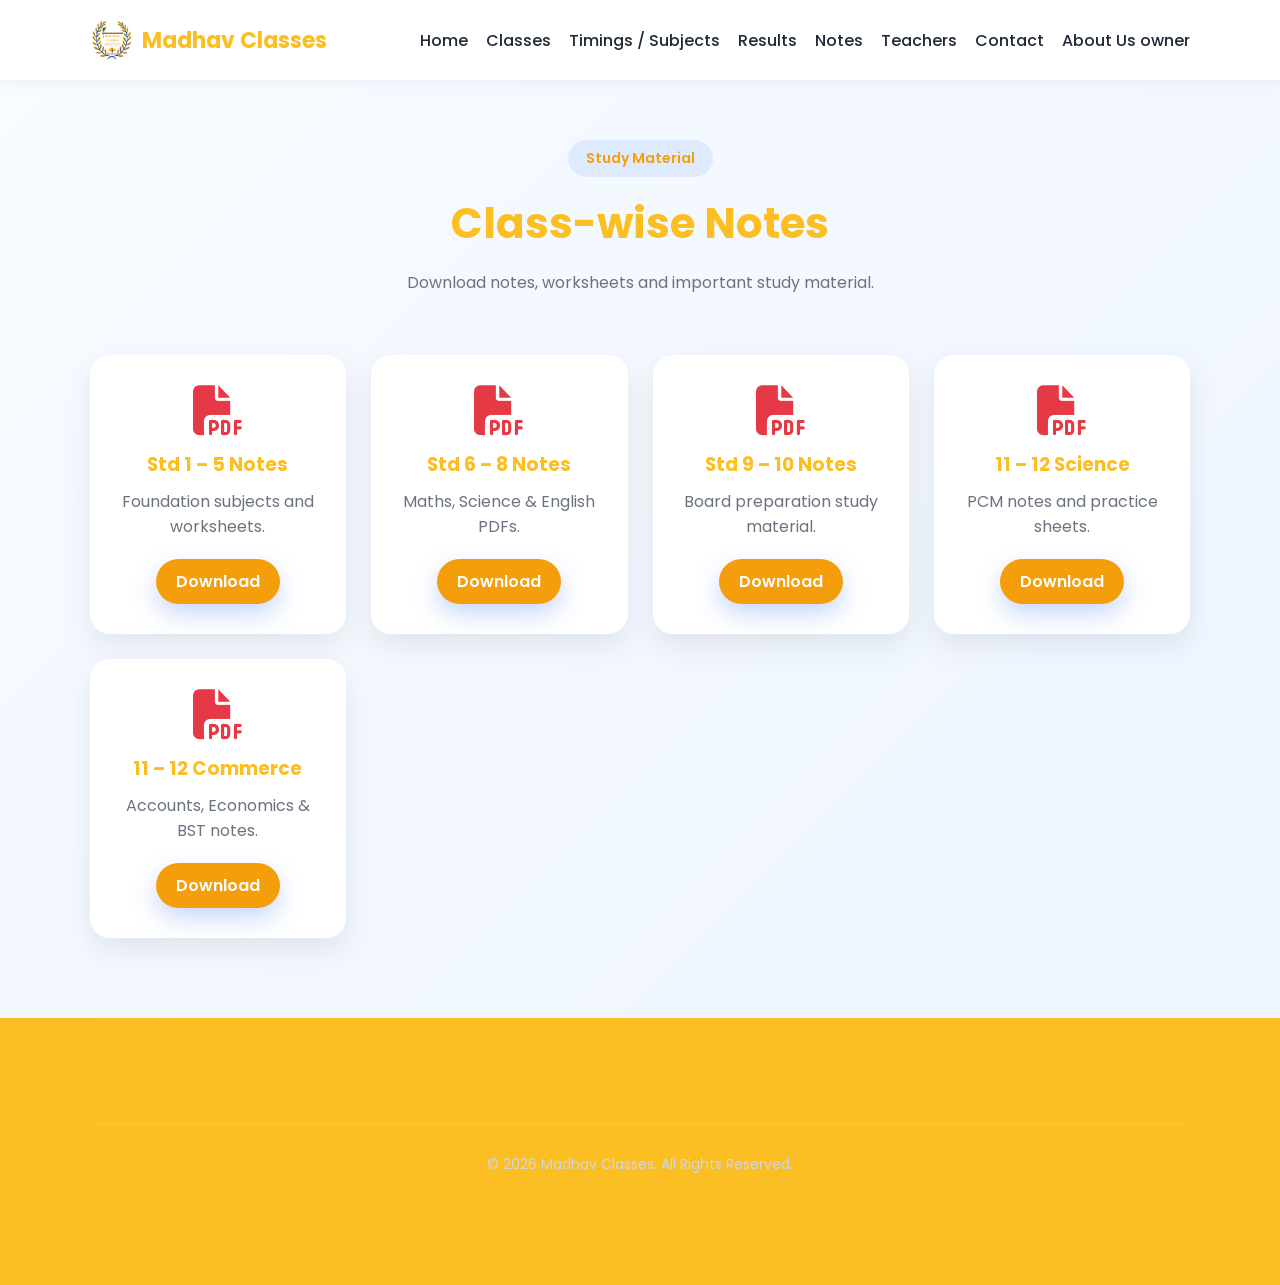
<file: notes.html>
<!DOCTYPE html>
<html lang="en">
<head>
    <meta charset="UTF-8">
    <meta name="viewport" content="width=device-width, initial-scale=1.0">
      <meta name="description"
content="Madhav Classes in Vatva, Ahmedabad provides quality coaching for Std 1-12, Science and Commerce. Admissions open. Contact us today.">
<meta name="keywords"
content="Madhav Classes, Coaching Classes Vatva, Tuition Classes vatva Ahmedabad, Std 1-12 Coaching, Science Tuition, Commerce Tuition">
    <title>Notes | Madhav Classes</title>

    <link rel="stylesheet" href="css_style.css">

    <link rel="stylesheet"
    href="https://cdnjs.cloudflare.com/ajax/libs/font-awesome/6.7.2/css/all.min.css">
</head>

<body>

<!-- ================= NAVBAR ================= -->

<header class="navbar">

    <div class="logo">
        <img src="logo.png"
        class="academy-logo"
        alt="Logo">

        <span>Madhav Classes</span>
    </div>

    <nav class="nav-links">

        <a href="index.html">Home</a>



        <a href="classes.html">Classes</a>

        <a href="timings-subjects.html">
            Timings / Subjects
        </a>
        
        <a href="result.html">Results</a>

        <a href="notes.html">
            Notes
        </a>

        <a href="teachers.html">
            Teachers
        </a>

        <a href="contact.html">
            Contact
        </a>
        
        <a href="about.html">About Us owner</a>

    </nav>

    <div class="menu-btn">
        <i class="fas fa-bars"></i>
    </div>

</header>

<!-- ================= NOTES SECTION ================= -->

<section class="notes-section">

    <div class="section-header">

        <span class="section-tag">
            Study Material
        </span>

        <h2>
            Class-wise Notes
        </h2>

        <p>
            Download notes, worksheets and important study material.
        </p>

    </div>

    <div class="notes-grid">

        <div class="note-card">
            <i class="fas fa-file-pdf"></i>
            <h3>Std 1 – 5 Notes</h3>
            <p>Foundation subjects and worksheets.</p>
            <a href="#" class="primary-btn">Download</a>
        </div>

        <div class="note-card">
            <i class="fas fa-file-pdf"></i>
            <h3>Std 6 – 8 Notes</h3>
            <p>Maths, Science & English PDFs.</p>
            <a href="#" class="primary-btn">Download</a>
        </div>

        <div class="note-card">
            <i class="fas fa-file-pdf"></i>
            <h3>Std 9 – 10 Notes</h3>
            <p>Board preparation study material.</p>
            <a href="#" class="primary-btn">Download</a>
        </div>

        <div class="note-card">
            <i class="fas fa-file-pdf"></i>
            <h3>11 – 12 Science</h3>
            <p>PCM notes and practice sheets.</p>
            <a href="#" class="primary-btn">Download</a>
        </div>

        <div class="note-card">
            <i class="fas fa-file-pdf"></i>
            <h3>11 – 12 Commerce</h3>
            <p>Accounts, Economics & BST notes.</p>
            <a href="#" class="primary-btn">Download</a>
        </div>

    </div>

</section>

<!-- ================= FOOTER ================= -->

<footer>

    <div class="footer-bottom">
        <p>
            © 2026 Madhav Classes. All Rights Reserved.
        </p>
    </div>

</footer>

<script src="js_script.js"></script>

</body>
</html>
</file>
<file: css_style.css>
/* ==========================================
   Bright Future Academy
   Professional Theme (Part 1)
   Deep Navy + Professional Blue
========================================== */

/* ===== GOOGLE FONT ===== */
@import url('https://fonts.googleapis.com/css2?family=Poppins:wght@300;400;500;600;700;800&display=swap');

/* ===== ROOT VARIABLES ===== */
:root{

    --primary:#FBBF24;      /* Royal Blue */

    --secondary:#F59E0B;    /* Golden Orange */

    --accent:#2563EB;       /* Bright Blue */

    --light:#F8FAFC;

    --white:#FFFFFF;

    --dark:#1F2937;

    --gray:#6B7280;

    --shadow:0 10px 30px rgba(0,0,0,0.08);

    --radius:18px;

    --transition:0.3s ease;



    --shadow:0 10px 30px rgba(0,0,0,0.08);
    --radius:18px;
    --transition:0.3s ease;
}

/* ===== RESET ===== */
*{
    margin:0;
    padding:0;
    box-sizing:border-box;
}

html{
    scroll-behavior:smooth;
}

body{
    font-family:'Poppins',sans-serif;
    background:var(--light);
    color:var(--dark);
    overflow-x:hidden;
}

/* ===== SCROLLBAR ===== */
::-webkit-scrollbar{
    width:10px;
}

::-webkit-scrollbar-track{
    background:#e5e7eb;
}

::-webkit-scrollbar-thumb{
    background:var(--secondary);
    border-radius:20px;
}

/* ===== LINKS ===== */
a{
    text-decoration:none;
    color:inherit;
}

img{
    max-width:100%;
    display:block;
}

/* ===== CONTAINER ===== */
.container{
    width:90%;
    max-width:1200px;
    margin:auto;
}

/* ==========================================
   NAVBAR
========================================== */

.navbar{
    position:fixed;
    top:0;
    left:0;
    width:100%;
    height:80px;

    display:flex;
    align-items:center;
    justify-content:space-between;

    padding:0 7%;

    background:rgba(255,255,255,0.95);
    backdrop-filter:blur(12px);

    box-shadow:0 2px 15px rgba(0,0,0,0.05);

    z-index:999;
}

.logo{
    display:flex;
    align-items:center;
    gap:10px;

    font-size:26px;
    font-weight:700;

    color:var(--primary);
}

.logo i{
    color:var(--secondary);
}

.nav-links{
    display:flex;
    gap:30px;
}

.nav-links a{
    position:relative;

    font-weight:500;

    transition:var(--transition);
}

.nav-links a:hover{
    color:var(--secondary);
}

.nav-links a::after{
    content:"";

    position:absolute;

    left:0;
    bottom:-6px;

    width:0;
    height:3px;

    background:var(--secondary);

    border-radius:10px;

    transition:var(--transition);
}

.nav-links a:hover::after{
    width:100%;
}

/* ===== LOGIN BUTTON ===== */

.login-btn{
    padding:12px 28px;

    border-radius:50px;

    background:var(--secondary);

    color:var(--white);

    font-weight:600;

    transition:var(--transition);

    box-shadow:
    0 8px 20px rgba(37,99,235,0.25);
}

.login-btn:hover{
    transform:translateY(-3px);

    background:var(--primary);
}

/* ===== MOBILE MENU ===== */

.menu-btn{
    display:none;

    font-size:24px;

    cursor:pointer;

    color:var(--primary);
}

/* ==========================================
   HERO SECTION
========================================== */

.hero{
    display:flex;
    align-items:center;
    justify-content:space-between;
    gap:50px;
    padding:140px 7% 80px;
    background:linear-gradient(135deg,#ffffff,#f8fbff);
}

@media (max-width:768px){

    .hero{
        height:auto;
        min-height:auto;

        flex-direction:column;
        justify-content:center;

        padding:120px 7% 40px;
        gap:20px;
    }
}


.hero-content{
    flex:1;
}

.hero-tag{
    display:inline-block;

    padding:10px 18px;

    border-radius:50px;

    background:
    rgba(37,99,235,0.1);

    color:var(--secondary);

    font-size:14px;
    font-weight:600;

    margin-bottom:20px;
}

.hero-content h1{
    font-size:58px;
    line-height:1.4;
    padding-top:20px;
    overflow:visible;
}
@media (max-width:768px){

    .hero-content h1{
        font-size:42px;
        line-height:1.35;
        padding-top:10px;
    }

}

.hero-content p{
    font-size:18px;

    color:var(--gray);

    line-height:1.8;

    max-width:600px;

    margin-bottom:35px;
}

.hero-buttons{
    display:flex;
    gap:15px;
    flex-wrap:wrap;
}

/* ===== PRIMARY BUTTON ===== */

.primary-btn{
    display:inline-block;

    padding:15px 32px;

    border-radius:50px;

    background:var(--secondary);

    color:var(--white);

    font-weight:600;

    transition:var(--transition);

    box-shadow:
    0 10px 25px rgba(37,99,235,0.25);
}

.primary-btn:hover{
    transform:translateY(-4px);

    background:var(--primary);
}

/* ===== SECONDARY BUTTON ===== */

.secondary-btn{
    display:inline-block;

    padding:15px 32px;

    border:2px solid var(--secondary);

    border-radius:50px;

    color:var(--secondary);

    font-weight:600;

    transition:var(--transition);
}

.secondary-btn:hover{
    background:var(--secondary);

    color:var(--white);
}

.hero-image{
    flex:1;
}

.hero-image img{
    animation:float 4s ease-in-out infinite;
}

@keyframes float{

    0%,100%{
        transform:translateY(0);
    }

    50%{
        transform:translateY(-15px);
    }
}

/* ==========================================
   STATS SECTION
========================================== */

.stats{
    display:grid;
    grid-template-columns:repeat(2,1fr);
    gap:18px;
    max-width:700px;
    margin:50px auto;
}

.stat-card{
    padding:18px;
    text-align:center;
    border-radius:16px;
}

.stat-card:hover{
    transform:translateY(-10px);
}

.stat-card i{
    font-size:40px;

    color:var(--secondary);

    margin-bottom:15px;
}

.stat-card h2{
    font-size:42px;

    color:var(--primary);

    margin-bottom:10px;
}

.stat-card p{
    color:var(--gray);

    font-weight:500;
}

/* ==========================================
   RESPONSIVE (PART 1)
========================================== */

@media(max-width:992px){

    .nav-links{
        display:none;
    }

    .menu-btn{
        display:block;
    }

    .hero{
        flex-direction:column;
        text-align:center;
    }

    .hero-content h1{
        font-size:46px;
    }

    .hero-content p{
        margin:auto auto 35px;
    }

    .hero-buttons{
        justify-content:center;
    }
}

@media(max-width:600px){

    .navbar{
        padding:0 5%;
    }

    .logo{
        font-size:20px;
    }

    .hero-content h1{
        font-size:34px;
    }

    .hero-content p{
        font-size:16px;
    }

    .login-btn{
        display:none;
    }
}
/* ==========================================
   ABOUT PREVIEW SECTION
========================================== */

.about-preview{
    display:grid;
    grid-template-columns:1fr 1fr;
    gap:60px;
    align-items:center;

    padding:100px 7%;

    background:var(--light);
}

.about-image img{
    border-radius:25px;
    box-shadow:var(--shadow);
}

.about-content h2{
    font-size:42px;
    color:var(--primary);
    margin:20px 0;
}

.about-content p{
    color:var(--gray);
    line-height:1.8;
    margin-bottom:25px;
}

.about-content ul{
    list-style:none;
    margin-bottom:30px;
}

.about-content ul li{
    padding:10px 0;
    font-weight:500;
}

/* ==========================================
   SECTION HEADER
========================================== */

.section-header{
    text-align:center;
    margin-bottom:60px;
}

.section-tag{
    display:inline-block;

    background:rgba(37,99,235,0.1);

    color:var(--secondary);

    padding:8px 18px;

    border-radius:50px;

    font-size:14px;
    font-weight:600;

    margin-bottom:15px;
}

.section-header h2{
    font-size:42px;
    color:var(--primary);
    margin-bottom:15px;
}

.section-header p{
    color:var(--gray);
}

/* ==========================================
   CLASSES SECTION
========================================== */

.classes-preview{
    padding:100px 7%;
    background:var(--white);
}

.class-grid{
    display:grid;

    grid-template-columns:
    repeat(auto-fit,minmax(250px,1fr));

    gap:25px;
}

.class-card{
    background:var(--white);

    padding:35px;

    border-radius:20px;

    text-align:center;

    box-shadow:var(--shadow);

    transition:var(--transition);
}

.class-card:hover{
    transform:translateY(-10px);

    background:var(--secondary);

    color:var(--white);
}

.class-card h3{
    margin-bottom:15px;
    color:var(--primary);
}

.class-card:hover h3{
    color:var(--white);
}

/* ==========================================
   TEACHERS SECTION
========================================== */

.teachers-preview{
    padding:100px 7%;
    background:var(--light);
}

.teacher-grid{
    display:grid;

    grid-template-columns:
    repeat(auto-fit,minmax(280px,1fr));

    gap:30px;
}

.teacher-card{
    background:var(--white);

    padding:35px;

    text-align:center;

    border-radius:25px;

    box-shadow:var(--shadow);

    transition:var(--transition);
}

.teacher-card:hover{
    transform:translateY(-10px);
}

.teacher-card img{
    width:130px;
    height:130px;

    object-fit:cover;

    border-radius:50%;

    margin:0 auto 20px;

    border:5px solid var(--secondary);
}

.teacher-card h3{
    color:var(--primary);
    margin-bottom:10px;
}

.teacher-card p{
    color:var(--gray);
    margin-bottom:10px;
}

.teacher-card span{
    color:var(--secondary);
    font-weight:600;
}

.center-btn{
    text-align:center;
    margin-top:40px;
}

/* ==========================================
   GALLERY SECTION
========================================== */

.gallery-preview{
    padding:100px 7%;
    background:var(--white);
}

.gallery-grid{
    display:grid;

    grid-template-columns:
    repeat(auto-fit,minmax(250px,1fr));

    gap:20px;
}

.gallery-grid img{
    width:100%;
    height:250px;

    object-fit:cover;

    border-radius:20px;

    cursor:pointer;

    transition:var(--transition);
}

.gallery-grid img:hover{
    transform:scale(1.05);

    box-shadow:
    0 20px 35px rgba(0,0,0,0.15);
}

/* ==========================================
   TESTIMONIALS
========================================== */

.testimonials{
    padding:100px 7%;
    background:var(--light);
}

.testimonial-grid{
    display:grid;

    grid-template-columns:
    repeat(auto-fit,minmax(280px,1fr));

    gap:25px;
}

.testimonial-card{
    background:var(--white);

    padding:35px;

    border-radius:25px;

    box-shadow:var(--shadow);
}

.testimonial-card i{
    font-size:30px;

    color:var(--secondary);

    margin-bottom:20px;
}

.testimonial-card p{
    color:var(--gray);

    line-height:1.8;

    margin-bottom:20px;
}

.testimonial-card h4{
    color:var(--primary);
}

.testimonial-card span{
    color:var(--gray);
    font-size:14px;
}

/* ==========================================
   ADMISSION CTA
========================================== */

.admission-cta{
    padding:100px 7%;

    text-align:center;

    background:
    linear-gradient(
    135deg,
    var(--primary),
    var(--secondary)
    );

    color:var(--white);
}

.cta-content h2{
    font-size:42px;
    margin-bottom:20px;
}

.cta-content p{
    margin-bottom:35px;

    font-size:18px;
}

/* ==========================================
   FOOTER
========================================== */

footer{
    background:var(--primary);

    color:var(--white);

    padding:70px 7% 30px;

   padding-bottom: 100px;
}

.footer-grid{
    display:grid;

    grid-template-columns:
    repeat(auto-fit,minmax(250px,1fr));

    gap:40px;
}

.footer-grid h3{
    margin-bottom:20px;
}

.footer-grid p{
    line-height:1.8;
}

.footer-grid a{
    display:block;

    margin:12px 0;

    color:#d1d5db;
}

.footer-grid a:hover{
    color:var(--white);
}

footer hr{
    margin:40px 0;

    border:none;

    border-top:
    1px solid rgba(255,255,255,0.2);
}

.footer-bottom{
    text-align:center;
}

/* ==========================================
   WHATSAPP BUTTON
========================================== */

.whatsapp-btn{
    position:fixed;

    right:25px;
    bottom:25px;

    width:65px;
    height:65px;

    border-radius:50%;

    background:#25D366;

    color:white;

    display:flex;
    justify-content:center;
    align-items:center;

    font-size:30px;

    box-shadow:
    0 10px 25px rgba(0,0,0,0.2);

    z-index:999;
}

.whatsapp-btn:hover{
    transform:scale(1.1);
}

/* ==========================================
   MOBILE BOTTOM NAV
========================================== */

.bottom-nav{
    position:fixed;

    left:0;
    bottom:0;

    width:100%;

    background:var(--white);

    display:none;

    justify-content:space-around;

    padding:15px;

    box-shadow:
    0 -5px 20px rgba(0,0,0,0.08);

    z-index:999;
}

.bottom-nav a{
    color:var(--secondary);
    font-size:22px;
}

/* ==========================================
   RESPONSIVE
========================================== */

@media(max-width:900px){

    .about-preview{
        grid-template-columns:1fr;
    }

    .section-header h2,
    .about-content h2,
    .cta-content h2{
        font-size:34px;
    }

    .bottom-nav{
        display:flex;
    }
}

@media(max-width:600px){

    .section-header h2,
    .about-content h2,
    .cta-content h2{
        font-size:28px;
    }

    .gallery-grid img{
        height:200px;
    }

    .teacher-card,
    .testimonial-card,
    .class-card{
        padding:25px;
    }

    .whatsapp-btn{
        width:58px;
        height:58px;
    }
}
/* Mobile Menu */

.nav-links.active{
    display:flex;
    flex-direction:column;
    position:absolute;
    top:80px;
    left:0;
    width:100%;
    background:white;
    padding:20px;
    box-shadow:0 10px 20px rgba(0,0,0,0.1);
}

/* Fade Animation */

.hidden{
    opacity:0;
    transform:translateY(30px);
    transition:all 0.8s ease;
}

.show{
    opacity:1;
    transform:translateY(0);
}

/* Active Nav Link */

.active-link{
    color:var(--secondary);
}

/* WhatsApp Pulse */

.pulse{
    transform:scale(1.1);
}

/* Gallery Popup */

.image-overlay{
    position:fixed;
    inset:0;
    background:rgba(0,0,0,0.8);
    display:flex;
    justify-content:center;
    align-items:center;
    z-index:9999;
}

.image-popup{
    position:relative;
    max-width:90%;
    max-height:90%;
}

.image-popup img{
    max-width:100%;
    max-height:80vh;
    border-radius:15px;
}

.close-popup{
  
}
/* Fix WhatsApp button overlap with mobile bottom nav */

@media (max-width: 900px) {
    .whatsapp-btn {
        bottom: 90px;   /* Bottom menu ke upar shift */
        right: 20px;
        z-index: 1001;  /* Bottom nav se upar */
    }

    .bottom-nav {
        z-index: 1000;
    }
    position:absolute;
    top:-15px;
    right:-15px;
    background:white;
    color:black;
    width:35px;
    height:35px;
    border-radius:50%;
    display:flex;
    justify-content:center;
    align-items:center;
    cursor:pointer;
    font-size:24px;
}
/* CONTACT FORM */

.contact-form{
    max-width:700px;
    margin:auto;
    display:flex;
    flex-direction:column;
    gap:18px;
}

.contact-form input,
.contact-form textarea{
    width:100%;
    padding:15px;
    border:1px solid #d1d5db;
    border-radius:12px;
    font-size:16px;
    font-family:'Poppins',sans-serif;
    outline:none;
}

.contact-form input:focus,
.contact-form textarea:focus{
    border-color:var(--secondary);
}

.contact-form textarea{
    resize:vertical;
}

.contact-form button{
    border:none;
    cursor:pointer;
}
.announcement-slider{
    width:100%;
    overflow:hidden;
    background:#0f172a;
    color:#fff;
    padding:14px 0;
    margin:30px 0;
    border-radius:14px;
}

.slider-track{
    display:inline-block;
    white-space:nowrap;
    animation:moveBanner 18s linear infinite;
}

.slide-item{
    display:inline-block;
    margin:0 50px;
    font-size:16px;
    font-weight:600;
}

@keyframes moveBanner{
    from{
        transform:translateX(100%);
    }
    to{
        transform:translateX(-100%);
    }
}
/* ================= MADHAV CLASSES LOGO ================= */

.logo{
    display:flex;
    align-items:center;
    gap:10px;
    font-size:22px;
    font-weight:700;
}

.academy-logo{
    width:42px;
    height:42px;
    object-fit:cover;
    border-radius:50%;
}

/* ================= NAVBAR MENU SPACING ================= */

.nav-links{
    display:flex;
    align-items:center;
    gap:18px;
}

.nav-links a{
    text-decoration:none;
    font-weight:500;
}
/* ================= MOBILE MENU FIX ================= */

.menu-btn{
    display:none;
    font-size:28px;
    cursor:pointer;
}

@media (max-width:900px){

    .menu-btn{
        display:block;
    }

    .nav-links{
        display:none;
    }

}
/* ================= HOME BANNER SLIDER ================= */

.home-banner-slider{
    width:100%;
    margin:35px auto;
    padding:0 20px;
}

.banner-container{
    position:relative;
    max-width:1200px;
    margin:auto;
    overflow:hidden;
    border-radius:20px;
}

.banner-slide{
    display:none;
    position:relative;
    animation:fadeEffect 1s ease-in-out;
}

.banner-slide.active{
    display:block;
}

.banner-slide img{
    width:100%;
    height:350px;
    object-fit:cover;
    border-radius:20px;
}

.banner-text{
    position:absolute;
    left:30px;
    bottom:30px;
    background:rgba(0,0,0,0.55);
    color:#fff;
    padding:15px 20px;
    border-radius:12px;
    max-width:400px;
}

.banner-text h2{
    margin-bottom:8px;
}

@keyframes fadeEffect{
    from{
        opacity:0.4;
    }
    to{
        opacity:1;
    }
}

@media(max-width:768px){

    .banner-slide img{
        height:220px;
    }

    .banner-text{
        left:15px;
        right:15px;
        bottom:15px;
        max-width:none;
        padding:10px 14px;
    }

    .banner-text h2{
        font-size:20px;
    }

    .banner-text p{
        font-size:14px;
    }

}
/* ================= HOME CLASS CARDS UPGRADE ================= */

.class-card{
    text-align:center;
}

.class-card .primary-btn{
    margin-top:15px;
    display:inline-block;
    padding:10px 18px;
    font-size:14px;
}
/* ================= SMALL STATS CARDS ================= */

.stats{
    display:grid;
    grid-template-columns:repeat(2,1fr);
    gap:15px;
    max-width:700px;
    margin:50px auto;
}

.stat-card{
    padding:18px;
    border-radius:16px;
}

.stat-card h2{
    font-size:28px;
}

.stat-card p{
    font-size:14px;
}
/* ================= TEACHER CARD IMAGE ================= */

.teacher-card{
    text-align:center;
}

.teacher-card img{
    width:120px;
    height:120px;
    object-fit:cover;
    border-radius:50%;
    margin:0 auto 15px;
    display:block;
    border:4px solid #ffffff;
    box-shadow:0 8px 20px rgba(0,0,0,0.15);
    transition:0.3s ease;
}

.teacher-card:hover img{
    transform:scale(1.05);
}
/* ================= INNER PAGE NAVBAR FIX ================= */

.page-hero{
    padding-top:160px !important;
}
/* ================= EXTRA CARD EFFECTS ================= */

.class-card,
.teacher-card,
.stat-card{
    transition:0.35s ease;
}

.class-card:hover,
.teacher-card:hover,
.stat-card:hover{
    box-shadow:0 18px 35px rgba(37,99,235,0.18);
}

.primary-btn,
.secondary-btn{
    transition:0.3s ease;
}

.primary-btn:hover,
.secondary-btn:hover{
    transform:translateY(-3px);
}
/* ================= BOTTOM NAV LABELS ================= */

.bottom-nav a{
    display:flex;
    flex-direction:column;
    align-items:center;
    gap:4px;
    font-size:11px;
    font-weight:500;
}

.bottom-nav a i{
    font-size:20px;
}
/* ==========================================
   ENQUIRY PAGE PREMIUM DESIGN
========================================== */

.contact-form{
    max-width:700px;
    margin:40px auto;
    background:#ffffff;
    padding:35px;
    border-radius:22px;
    box-shadow:0 15px 40px rgba(0,0,0,0.08);

    display:flex;
    flex-direction:column;
    gap:18px;
}

.contact-form input,
.contact-form textarea,
.contact-form select{
    width:100%;
    padding:16px 18px;

    border:1.5px solid #dbe3ec;
    border-radius:14px;

    background:#f8fafc;

    font-size:16px;
    font-family:'Poppins',sans-serif;

    outline:none;
    transition:0.3s ease;
}

/* Focus Effect */

.contact-form input:focus,
.contact-form textarea:focus,
.contact-form select:focus{

    border-color:var(--secondary);

    background:#ffffff;

    box-shadow:
    0 0 0 4px rgba(37,99,235,0.12);

}

/* Dropdown */

.contact-form select{
    cursor:pointer;
    appearance:none;

    background-image:
    linear-gradient(45deg, transparent 50%, #2563EB 50%),
    linear-gradient(135deg, #2563EB 50%, transparent 50%);

    background-position:
    calc(100% - 22px) calc(50% - 4px),
    calc(100% - 16px) calc(50% - 4px);

    background-size:6px 6px;
    background-repeat:no-repeat;
}

/* Textarea */

.contact-form textarea{
    min-height:120px;
    resize:vertical;
}

/* Button */

.contact-form .primary-btn{
    width:100%;
    border:none;
    cursor:pointer;
    padding:16px;
    font-size:17px;
    border-radius:14px;
}

.contact-form .primary-btn i{
    margin-right:8px;
}

/* Hover Effect */

.contact-form .primary-btn:hover{
    transform:translateY(-2px);
}

/* Section Background */

.enquiry-section{
    padding:140px 7% 80px;
    background:linear-gradient(
        135deg,
        #f8fbff,
        #eef5ff
    );
}

/* Mobile Responsive */

@media(max-width:768px){

    .contact-form{
        padding:22px;
        margin:25px 15px;
        border-radius:18px;
    }

    .contact-form input,
    .contact-form textarea,
    .contact-form select{
        padding:14px;
        font-size:15px;
    }

}
/* ==========================================
   NOTES PAGE
========================================== */

.notes-section{
    padding:140px 7% 80px;
    background:linear-gradient(
        135deg,
        #f8fbff,
        #eef5ff
    );
}

.notes-grid{
    display:grid;
    grid-template-columns:
    repeat(auto-fit,minmax(250px,1fr));
    gap:25px;
}

.note-card{
    background:#fff;
    padding:30px;
    text-align:center;
    border-radius:20px;
    box-shadow:0 12px 30px rgba(0,0,0,0.08);
    transition:0.3s ease;
}

.note-card:hover{
    transform:translateY(-8px);
}

.note-card i{
    font-size:50px;
    color:#e63946;
    margin-bottom:15px;
}

.note-card h3{
    color:var(--primary);
    margin-bottom:10px;
}

.note-card p{
    color:var(--gray);
    margin-bottom:20px;
}

.note-card .primary-btn{
    display:inline-block;
    padding:10px 20px;
}
/* ===== ENQUIRY CARD ===== */

.enquiry-card{

    max-width:700px;

    margin:40px auto;

    background:#ffffff;

    padding:35px;

    border-radius:25px;

    box-shadow:0 15px 40px rgba(0,0,0,0.08);

}
/* ===== ENQUIRY INPUTS ===== */

.enquiryForm input,
.enquiryForm select,
.enquiryForm textarea{

    width:100%;

    padding:16px 18px;

    border:1px solid #dbe3ec;

    border-radius:14px;

    font-size:16px;

    font-family:'Poppins',sans-serif;

    background:#f8fafc;

    outline:none;

    transition:0.3s ease;

}

.enquiryForm input:focus,
.enquiryForm select:focus,
.enquiryForm textarea:focus{

    border-color:#2563eb;

    background:#ffffff;

    box-shadow:0 0 0 4px rgba(37,99,235,0.12);

}

.enquiryForm textarea{

    min-height:140px;

    resize:none;

}
/* ===== ENQUIRY BUTTON ===== */

.enquiryForm .primary-btn{

    width:100%;

    border:none;

    padding:18px;

    font-size:17px;

    font-weight:600;

    border-radius:14px;

    cursor:pointer;

    transition:0.3s ease;

}

.enquiryForm .primary-btn:hover{

    transform:translateY(-3px);

    box-shadow:0 15px 30px rgba(37,99,235,0.25);

}
.hero{

    background:
    linear-gradient(
    135deg,
    #f8fbff 0%,
    #eef6ff 50%,
    #fff8ee 100%
    );

}
.class-card{
    cursor:pointer;
}

.class-card:hover{
    transform:translateY(-8px) scale(1.02);
}
.primary-btn,
.secondary-btn{
    transition:all 0.3s ease;
}

.primary-btn:hover,
.secondary-btn:hover{
    transform:translateY(-4px) scale(1.03);
}

.primary-btn:active,
.secondary-btn:active{
    transform:scale(0.96);
}
.class-card,
.teacher-card,
.stat-card,
.testimonial-card{

    transition:all 0.35s ease;

}

.class-card:hover,
.teacher-card:hover,
.stat-card:hover,
.testimonial-card:hover{

    transform:translateY(-10px);

    box-shadow:0 20px 40px rgba(0,0,0,0.15);

}
.gallery-grid img,
.teacher-card img,
.banner-slide img{

    transition:transform 0.5s ease;

}

.gallery-grid img:hover,
.teacher-card:hover img,
.banner-slide:hover img{

    transform:scale(1.05);

}
.hidden{

    opacity:0;

    transform:translateY(40px);

    transition:all 0.8s ease;

}

.show{

    opacity:1;

    transform:translateY(0);

}
.navbar{

    backdrop-filter:blur(12px);

    transition:all 0.3s ease;

}

.navbar:hover{

    box-shadow:0 10px 30px rgba(0,0,0,0.12);

}
.hero-content h1{

    animation:slideUp 1s ease;

}

.hero-content p{

    animation:slideUp 1.2s ease;

}

.hero-buttons{

    animation:slideUp 1.4s ease;

}

@keyframes slideUp{

    from{

        opacity:0;

        transform:translateY(40px);

    }

    to{

        opacity:1;

        transform:translateY(0);

    }

}
.whatsapp-btn{

    animation:floatWhatsapp 2.5s ease-in-out infinite;

}

@keyframes floatWhatsapp{

    0%{

        transform:translateY(0);

    }

    50%{

        transform:translateY(-8px);

    }

    100%{

        transform:translateY(0);

    }

}
.class-card{

    animation:floatCard 4s ease-in-out infinite;

}

@keyframes floatCard{

    0%{
        transform:translateY(0);
    }

    50%{
        transform:translateY(-8px);
    }

    100%{
        transform:translateY(0);
    }

}
.teacher-card{

    animation:floatCard 5s ease-in-out infinite;

}
.hero-image img{

    animation:floatHero 4s ease-in-out infinite;

}

@keyframes floatHero{

    0%{
        transform:translateY(0);
    }

    50%{
        transform:translateY(-12px);
    }

    100%{
        transform:translateY(0);
    }

}
.stat-card{

    animation:floatCard 6s ease-in-out infinite;

}
.class-card:nth-child(1){animation-delay:0s;}
.class-card:nth-child(2){animation-delay:0.5s;}
.class-card:nth-child(3){animation-delay:1s;}
.class-card:nth-child(4){animation-delay:1.5s;}
/* Theme Border For All Cards */

.class-card,
.teacher-card,
.stat-card,
.testimonial-card{

    border:2px solid var(--secondary);
    border-radius:18px;
    background:#fff;
    transition:all 0.35s ease;

}

.class-card:hover,
.teacher-card:hover,
.stat-card:hover,
.testimonial-card:hover{

    border-color:var(--primary);
    box-shadow:0 15px 35px rgba(0,0,0,0.12);

}
/* ===== NOTICE BOARD ===== */

.notice-board{
    max-width:1200px;
    margin:60px auto;
    padding:0 20px;
}

.notice-list{
    display:flex;
    flex-direction:column;
    gap:15px;
}

.notice-item{
    background:#fff;
    padding:18px;
    border-left:5px solid var(--secondary);
    border-radius:12px;
    box-shadow:var(--shadow);
    transition:0.3s ease;
}

.notice-item:hover{
    transform:translateX(8px);
}
/* ===== OWNER CARD ===== */

.owner-card{

    background:#ffffff;

    border:3px solid var(--secondary);

    border-radius:25px;

    transform:scale(1.02);

    box-shadow:
    0 12px 30px rgba(245,158,11,0.12);

    position:relative;

    transition:0.35s ease;
}

.owner-card::before{

    content:"Founder";

    position:absolute;

    top:15px;

    right:15px;

    background:var(--secondary);

    color:white;

    font-size:11px;

    font-weight:600;

    padding:5px 10px;

    border-radius:20px;
}

.owner-card img{

    width:120px;

    height:120px;

    object-fit:cover;

    border-radius:50%;

    border:4px solid var(--secondary);

    margin:0 auto 15px;

    display:block;
}

.owner-title{

    color:var(--secondary);

    font-size:12px;

    font-weight:700;

    letter-spacing:1px;

    text-transform:uppercase;

    margin-bottom:8px;
}

.owner-card h3{

    color:var(--secondary);

    font-size:26px;
}

.owner-card:hover{

    transform:translateY(-6px);

    box-shadow:
    0 20px 40px rgba(245,158,11,0.20);
}
/* ================= PREMIUM RESULT PAGE ================= */

/* background upgrade for result page */
body.result-page{
    background:linear-gradient(135deg,#f0f4ff,#fff7ed);
}

/* HERO GLASS EFFECT */
.page-hero-content{
    background:rgba(255,255,255,0.6);
    backdrop-filter:blur(12px);
    border-radius:20px;
    padding:30px;
    box-shadow:0 10px 30px rgba(0,0,0,0.08);
    animation:fadeDown 1s ease;
}

/* STATS ANIMATION */
.stat-card{
    background:rgba(255,255,255,0.7);
    backdrop-filter:blur(10px);
    border-radius:18px;
    box-shadow:0 10px 25px rgba(0,0,0,0.08);
    transition:0.4s ease;
    animation:floatUp 1s ease forwards;
}

.stat-card:hover{
    transform:translateY(-10px);
    box-shadow:0 15px 35px rgba(245,158,11,0.25);
}

/* TOPPER CARDS GLASS STYLE */
.teacher-card{
    background:rgba(255,255,255,0.75);
    backdrop-filter:blur(10px);
    border-radius:20px;
    box-shadow:0 10px 30px rgba(0,0,0,0.08);
    transition:0.4s ease;
    animation:zoomIn 0.8s ease;
}

.teacher-card:hover{
    transform:translateY(-12px) scale(1.02);
}

/* IMAGE ANIMATION */
.teacher-card img{
    transition:0.4s ease;
}

.teacher-card:hover img{
    transform:scale(1.08);
}

/* GLOW BORDER FOR TOPPERS */
.gold{
    border:2px solid gold;
    box-shadow:0 0 20px rgba(255,215,0,0.3);
}

.silver{
    border:2px solid silver;
    box-shadow:0 0 20px rgba(192,192,192,0.3);
}

.bronze{
    border:2px solid #cd7f32;
    box-shadow:0 0 20px rgba(205,127,50,0.3);
}

/* ANIMATIONS */
@keyframes fadeDown{
    from{
        opacity:0;
        transform:translateY(-20px);
    }
    to{
        opacity:1;
        transform:translateY(0);
    }
}

@keyframes floatUp{
    from{
        opacity:0;
        transform:translateY(30px);
    }
    to{
        opacity:1;
        transform:translateY(0);
    }
}

@keyframes zoomIn{
    from{
        opacity:0;
        transform:scale(0.8);
    }
    to{
        opacity:1;
        transform:scale(1);
    }
}
/* ================= PREMIUM NOTICE BOARD ================= */

.notice-board{
    padding:70px 20px;
}

.notice-list{
    max-width:900px;
    margin:auto;
    display:flex;
    flex-direction:column;
    gap:18px;
}

.notice-item{
    background:#fff;
    border-left:5px solid var(--secondary);
    padding:18px 20px;
    border-radius:14px;
    box-shadow:0 8px 20px rgba(0,0,0,0.06);
    font-weight:500;
    transition:0.3s ease;
    position:relative;
}

.notice-item:hover{
    transform:translateX(10px);
    box-shadow:0 12px 25px rgba(0,0,0,0.10);
}

.notice-date{
    display:inline-block;
    background:var(--secondary);
    color:white;
    font-size:12px;
    font-weight:600;
    padding:5px 10px;
    border-radius:20px;
    margin-right:10px;
}

/* URGENT NOTICE */

.notice-item.urgent{
    border-left:5px solid #ef4444;
    background:#fff7f7;
}

.notice-item.urgent::after{
    content:"NEW";
    position:absolute;
    top:15px;
    right:15px;
    background:#ef4444;
    color:white;
    font-size:11px;
    font-weight:700;
    padding:5px 10px;
    border-radius:20px;
}

/* FLOAT ANIMATION */

.notice-item:nth-child(1){
    animation-delay:0s;
}

.notice-item:nth-child(2){
    animation-delay:0.7s;
}

.notice-item:nth-child(3){
    animation-delay:0.8s;
}

.notice-item:nth-child(4){
    animation-delay:0.9s;
}

.notice-item{
    animation:noticeFade 0.8s ease both;
}

@keyframes noticeFade{
    from{
        opacity:0;
        transform:translateY(25px);
    }
    to{
        opacity:1;
        transform:translateY(0);
    }
}
.map-container{
   
    border-radius:20px;
    overflow:hidden;
    box-shadow:0 15px 35px rgba(0,0,0,0.12);
    transition:0.3s ease;
}

.map-container:hover{
    transform:translateY(-5px);
   .instagram-btn{
    display:inline-block;
    padding:12px 22px;
    background:#E1306C;
    color:white;
    text-decoration:none;
    border-radius:8px;
    font-weight:bold;
    transition:.3s;
}

.instagram-btn:hover{
    background:#C13584;
}
   
}
/* ==========================
   FOOTER BOTTOM
========================== */

.footer-bottom{
    text-align:center;
    margin-top:35px;
    padding-top:20px;
    border-top:1px solid rgba(255,255,255,0.12);
}

.footer-bottom p{
    margin:8px 0;
    color:#cfd6e4;
    font-size:14px;
    line-height:1.8;
}

.developer-credit{
    font-size:15px;
    font-weight:500;
}

.developer-credit strong{
    color:#16a34a;
    font-weight:700;
    letter-spacing:.5px;
    transition:.3s ease;
}

.developer-credit strong:hover{
    color:#22c55e;
}
</file>
